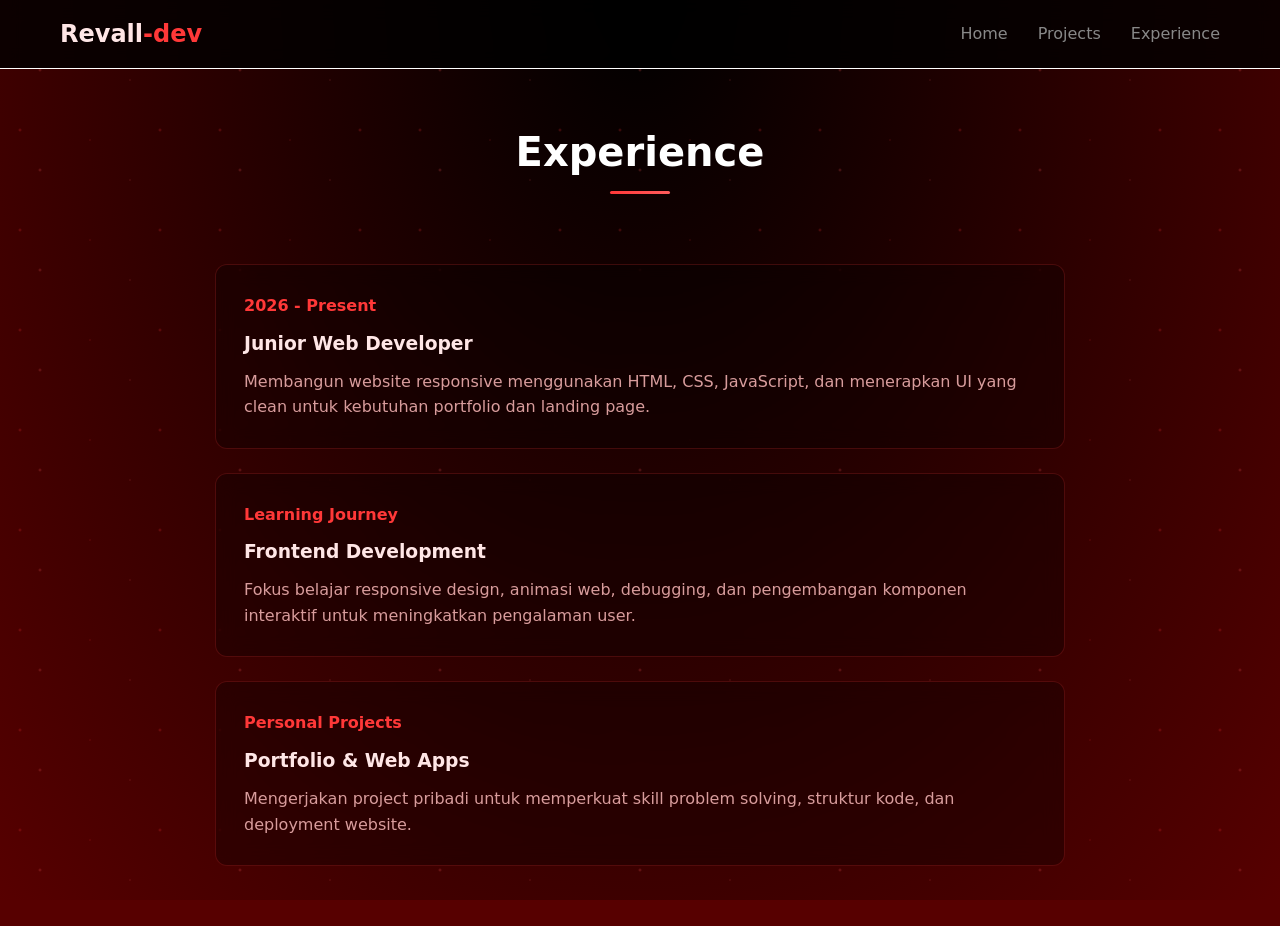
<file: experience.html>
<!DOCTYPE html>
<html lang="id">
<head>
    <meta charset="UTF-8">
    <meta name="viewport" content="width=device-width, initial-scale=1.0">
    <title>Experience - Revaldo</title>
    <link rel="stylesheet" href="style.css">
</head>
<body>
    <header id="navbar">
        <nav class="nav-container animate-on-scroll slide-in-top">
            <a href="index.html" class="logo">Revall<span class="logo-accent">-dev</span></a>
            <ul class="nav-menu" id="nav-menu">
                <li><a href="index.html" class="nav-link">Home</a></li>
                <li><a href="projects.html" class="nav-link">Projects</a></li>
                <li><a href="experience.html" class="nav-link active">Experience</a></li>
            </ul>
            <div class="hamburger" id="hamburger">
                <span></span>
                <span></span>
                <span></span>
            </div>
        </nav>
    </header>

    <main>
        <section class="section page-hero">
            <div class="container">
                <h1 class="section-title">Experience</h1>
                <div class="experience-list">
                    <article class="experience-card slide-in-up">
                        <span class="experience-date">2026 - Present</span>
                        <h3>Junior Web Developer</h3>
                        <p>Membangun website responsive menggunakan HTML, CSS, JavaScript, dan menerapkan UI yang clean untuk kebutuhan portfolio dan landing page.</p>
                    </article>
                    <article class="experience-card slide-in-up">
                        <span class="experience-date">Learning Journey</span>
                        <h3>Frontend Development</h3>
                        <p>Fokus belajar responsive design, animasi web, debugging, dan pengembangan komponen interaktif untuk meningkatkan pengalaman user.</p>
                    </article>
                    <article class="experience-card slide-in-up">
                        <span class="experience-date">Personal Projects</span>
                        <h3>Portfolio & Web Apps</h3>
                        <p>Mengerjakan project pribadi untuk memperkuat skill problem solving, struktur kode, dan deployment website.</p>
                    </article>
                </div>
            </div>
        </sectiokeon>
    </main>

    <script src="script.js"></script>
</body>
</html>
</file>
<file: style.css>
:root {
  --bg-1: #570000;
  --bg-2: #000000;
  --text: #FFE6E6;
  --muted: #D89C9C;
  --accent: #FF3838;
  --accent-2: #FF5C5C;
  --card: #3b0202;
  --card-2: #ffffff;
  --shadow: 0 10px 30px rgba(255, 56, 56, 0.15);
}

* {
  margin: 0;
  padding: 0;
  box-sizing: border-box;
}

html {
  scroll-behavior: smooth;
  overflow-x: hidden;
}

body {
  width: 100%;
  max-width: 100vw;
  font-family: system-ui, -apple-system, 'Segoe UI', Roboto, Ubuntu, Cantarell, 'Noto Sans', sans-serif;
  background: var(--bg-1);
  color: var(--text);
  line-height: 1.6;
  overflow-x: hidden;
}

/* Background with animated stars */
body::before {
  content: '';
  position: fixed;
  top: 0;
  left: 0;
  width: 100%;
  height: 100%;
  background: 
    radial-gradient(ellipse at top, var(--bg-2) 0%, var(--bg-1) 100%);
  z-index: -2;
}

body::after {
  content: '';
  position: fixed;
  top: 0;
  left: 0;
  width: 100%;
  height: 100%;
  background: 
    radial-gradient(2px 2px at 20px 30px, var(--accent), transparent),
    radial-gradient(2px 2px at 40px 70px, var(--accent-2), transparent),
    radial-gradient(1px 1px at 90px 40px, var(--accent), transparent),
    radial-gradient(1px 1px at 130px 80px, var(--accent-2), transparent),
    radial-gradient(2px 2px at 160px 30px, var(--accent), transparent);
  background-repeat: repeat;
  background-size: 200px 100px;
  animation: stars 20s linear infinite;
  opacity: 0.3;
  z-index: -1;
}

@keyframes stars {
  from { transform: translateY(0px); }
  to { transform: translateY(-100px); }
}

main,
section,
.container {
  max-width: 100%;
  overflow-x: clip;
}

.container {
  max-width: 1200px;
  margin: 0 auto;
  padding: 0 20px;
}

.section {
  padding: 60px 0;
}



.section-title {
  font-size: 2.5rem;
  font-weight: 700;
  text-align: center;
  margin-bottom: 80px;
  color: #ffffff;
  position: relative;
}

.section-title::after {
  content: '';
  position: absolute;
  bottom: -10px;
  left: 50%;
  transform: translateX(-50%);
  width: 60px;
  height: 3px;
  background: linear-gradient(90deg, var(--accent), var(--accent-2));
  border-radius: 2px;
}

#navbar {
  position: fixed;
  top: 0;
  width: 100%;
  background: rgba(0, 0, 0, 0.8);
  backdrop-filter: blur(10px);
  border-bottom: 1px solid rgb(255, 255, 255);
  z-index: 1000;
  transition: all 0.3s ease;
}

.nav-container {
  display: flex;
  justify-content: space-between;
  align-items: center;
  padding: 15px 20px;
  max-width: 1200px;
  margin: 0 auto;
}

.logo {
  font-size: 1.5rem;
  font-weight: 700;
  color: var(--text);
}

.logo-accent {
  color: var(--accent);
}

.nav-menu {
  display: flex;
  list-style: none;
  gap: 30px;
}

.nav-link {
  color: #888888; /* grey color for non-hover state */
  text-decoration: none;
  font-weight: 500;
  transition: all 0.3s ease;
  position: relative;
}

.nav-link.active,
.nav-link:hover {
  color: white;
}

.nav-link::after {
  content: '';
  position: absolute;
  bottom: -5px;
  left: 0;
  width: 0;
  height: 2px;
  background: var(--accent);
  transition: width 0.3s ease;
}

.nav-link.active::after,
.nav-link:hover::after {
  width: 100%;
}

.nav-social {
  display: flex;
  gap: 15px;
}

.social-icon {
  color: #888888;
  transition: all 0.3s ease;
  width: 40px;
  height: 40px;
  display: inline-flex;
  align-items: center;
  justify-content: center;
  border-radius: 50%;
  flex-shrink: 0;
}

.social-icon:hover {
  color: white;
  transform: scale(1.1);
  box-shadow: 0 0 15px rgba(255, 255, 255, 0.3);
}

.hamburger {
  display: none;
  flex-direction: column;
  cursor: pointer;
  gap: 4px;
}

.hamburger span {
  width: 25px;
  height: 3px;
  background: var(--text);
  transition: all 0.3s ease;
  border-radius: 2px;
}

.hamburger.active span:nth-child(1) {
  transform: rotate(45deg) translate(6px, 6px);
}

.hamburger.active span:nth-child(2) {
  opacity: 0;
}

.hamburger.active span:nth-child(3) {
  transform: rotate(-45deg) translate(6px, -6px);
}

.hero {
  min-height: 100vh;
  display: flex;
  align-items: center;
  padding: 80px 0 80px;
}

.hero-content {
  display: grid;
  grid-template-columns: 1fr 1fr;
  gap: 80px;
  align-items: center;
}

.hero-text {
  animation: slideInLeft 1s ease-out;
}

.greeting {
  color: var(--muted);
  font-size: 1.1rem;
  margin-bottom: 15px;
}

.hero-title {
  font-size: 3.5rem;
  font-weight: 700;
  margin-bottom: 20px;
  line-height: 1.2;
}

.cursor {
  color: var(--accent);
  animation: blink 1s infinite;
}

@keyframes blink {
  0%, 50% { opacity: 1; }
  51%, 100% { opacity: 0; }
}

.hero-quote {
  color: var(--muted);
  font-size: 1.1rem;
  margin-bottom: 35px;
}

.hero-buttons {
  display: flex;
  gap: 20px;
  margin-bottom: 40px;
}

.hero-social {
  display: flex;
  gap: 15px;
}

.hero-social-icon {
  color: var(--muted);
  width: 44px;
  height: 44px;
  display: inline-flex;
  align-items: center;
  justify-content: center;
  border-radius: 50%;
  transition: all 0.3s ease;
  background: rgba(14, 33, 64, 0.5);
  backdrop-filter: blur(5px);
  flex-shrink: 0;
}

.hero-social-icon:hover {
  color: white;
  transform: scale(1.1);
  background: rgba(0, 0, 0, 0.1);
  box-shadow: 0 0 20px rgba(0, 0, 0, 0.3);
}

/* Avatar and Solar System */
.hero-visual {
  width: 100%;
  max-width: 100%;
  display: flex;
  justify-content: center;
  overflow: visible;
  animation: slideInRight 1s ease-out;
}

.avatar-container {
  position: relative;
  width: 500px;
  max-width: 100%;
  height: 500px;
  display: flex;
  align-items: center;
  justify-content: center;
}

/* Matahari (Sun) - Elemento visual */
.sun-core {
  width: 190px;
  height: 190px;
  border-radius: 50%;
  position: absolute;
  top: 50%;
  left: 50%;
  transform: translate(-50%, -50%);
  border: 4px solid #FFD700;
  box-shadow:
    0 0 40px rgba(255, 215, 0, 0.8),
    0 0 80px rgba(255, 215, 0, 0.5),
    0 0 120px rgba(255, 215, 0, 0.3),
    inset 0 0 30px rgba(255, 215, 0, 0.4);
  animation: sunGlow 3s ease-in-out infinite alternate;
  cursor: pointer;
  transition: transform 0.3s ease;
  overflow: hidden;
}

.sun-core img {
  width: 100%;
  height: 100%;
  border-radius: 50%;
  object-fit: cover;
}

.sun-core:hover {
  transform: translate(-50%, -50%) scale(1.1);
}

/* Orbit Icon Buttons */
.orbit-icon {
  position: absolute;
  top: 50%;
  left: 50%;
  width: 58px;
  height: 58px;
  border-radius: 50%;
  font-size: 10px;
  font-weight: bold;
  color: var(--text);
  cursor: pointer;
  transition: all 0.3s ease;
  transform-origin: 0 0;
}

.orbit-icon img {
  width: 100%;
  height: 100%;
  border-radius: 50%;
  object-fit: cover;
}

.orbit-icon:hover {
  background: rgba(255, 56, 56, 0.4);
  transform: scale(1.2);
  box-shadow: 0 0 10px rgba(255, 56, 56, 0.5);
}

@keyframes sunGlow {
  0% {
    box-shadow:
      0 0 40px rgba(255, 215, 0, 0.8),
      0 0 80px rgba(255, 215, 0, 0.5),
      0 0 120px rgba(255, 215, 0, 0.3),
      inset 0 0 30px rgba(255, 215, 0, 0.4);
  }
  100% {
    box-shadow:
      0 0 50px rgba(255, 215, 0, 1),
      0 0 100px rgba(255, 215, 0, 0.7),
      0 0 150px rgba(255, 215, 0, 0.4),
      inset 0 0 40px rgba(255, 215, 0, 0.6);
  }
}




@keyframes slideInLeft {
  from {
    opacity: 0;
    transform: translateX(-50px);
  }
  to {
    opacity: 1;
    transform: translateX(0);
  }
}

@keyframes slideInRight {
  from {
    opacity: 0;
    transform: translateX(50px);
  }
  to {
    opacity: 1;
    transform: translateX(0);
  }
}

/* Orbit rotation animations */
@keyframes rotate {
  from {
    transform: translate(-50%, -50%) rotate(0deg);
  }
  to {
    transform: translate(-50%, -50%) rotate(360deg);
  }
}

@keyframes counterRotate {
  from {
    transform: translate(-50%, -50%) rotate(0deg);
  }
  to {
    transform: translate(-50%, -50%) rotate(-360deg);
  }
}















.glow-genz-button {
  background: transparent;
  border: 2px solid var(--accent);
  border-radius: 12px;
  color: var(--accent);
  font-weight: 700;
  font-size: 18px;
  padding: 12px 36px;
  cursor: pointer;
  transition: all 0.3s ease;
  text-transform: uppercase;
  letter-spacing: 1.5px;
  font-family: system-ui, -apple-system, 'Segoe UI', Roboto, Ubuntu, Cantarell, 'Noto Sans', sans-serif;
  position: relative;
  overflow: hidden;
}

.glow-genz-button::before {
  content: '';
  position: absolute;
  top: 0;
  left: -100%;
  width: 100%;
  height: 100%;
  background: linear-gradient(45deg, var(--accent), var(--accent-2), #FF7F7F, #FF3838);
  background-size: 400% 400%;
  animation: glowGradient 4s ease infinite;
  opacity: 0;
  transition: opacity 0.3s ease;
}

.glow-genz-button:hover {
  color: white;
  border-color: var(--accent-2);
  box-shadow: 0 0 25px rgba(255, 56, 56, 1), 0 0 50px rgba(255, 92, 92, 0.8);
  transform: scale(1.05);
}

.glow-genz-button:hover::before {
  opacity: 1;
}

@keyframes glowGradient {
  0% {
    background-position: 0% 50%;
  }
  50% {
    background-position: 100% 50%;
  }
  100% {
    background-position: 0% 50%;
  }
}

@media (max-width: 1024px) {
  .hero-content {
    grid-template-columns: 1fr;
    gap: 50px;
    text-align: center;
  }

  .hero-social {
    justify-content: center;
  }

  .hero-title {
    font-size: 3rem;
  }


}

@media (max-width: 768px) {
  .nav-menu {
    position: fixed;
    top: 70px;
    left: -100%;
    width: 100%;
    background: rgba(6, 21, 38, 0.95);
    backdrop-filter: blur(10px);
    flex-direction: column;
    padding: 20px;
    transition: left 0.3s ease;
    border-bottom: 1px solid rgba(56, 182, 255, 0.1);
  }

  .nav-menu.active {
    left: 0;
  }

  .hamburger {
    display: flex;
  }

  .hero-content {
    gap: 40px;
  }

  .hero-social {
    justify-content: center;
  }

  .hero-title {
    font-size: 2.5rem;
  }

  .section-title {
    font-size: 2rem;
  }

  .hero-buttons {
    flex-direction: column;
    align-items: center;
  }

  .avatar-container {
    width: 420px;
    height: 420px;
  }

  .sun-core {
    width: 170px;
    height: 170px;
  }



  .earth-container {
    width: 30px;
    height: 30px;
    top: -15px;
  }

  .orbit-icon.html,
  .orbit-icon.css,
  .orbit-icon.js,
  .orbit-icon.react,
  .orbit-icon.nodejs,
  .orbit-icon.python,
  .orbit-icon.git {
    width: 48px;
    height: 48px;
  }

  .moon-orbit {
    width: 60px;
    height: 60px;
  }

  .orbit-icon.moon {
    width: 9px;
    height: 9px;
    top: -4.5px;
  }


}

@media (max-width: 640px) {
  .container {
    padding: 0 15px;
  }

  .section {
    padding: 60px 0;
  }

  .hero-content {
    gap: 30px;
  }

  .hero-social {
    justify-content: center;
  }

  .greeting {
    font-size: 1rem;
  }

  .hero-title {
    font-size: 2rem;
  }

  .hero-quote {
    font-size: 1rem;
  }

  .avatar-container {
    width: 340px;
    height: 340px;
  }

  .sun-core {
    width: 155px;
    height: 155px;
  }



  .earth-container {
    width: 24px;
    height: 24px;
    top: -12px;
  }

  .orbit-icon.html,
  .orbit-icon.css,
  .orbit-icon.js,
  .orbit-icon.react,
  .orbit-icon.nodejs,
  .orbit-icon.python,
  .orbit-icon.git {
    width: 42px;
    height: 42px;
  }

  .moon-orbit {
    width: 40px;
    height: 40px;
  }

  .orbit-icon.moon {
    width: 7px;
    height: 7px;
    top: -3.5px;
  }

  .nav-container {
    padding: 12px 15px;
  }

  .hero-text,
  .hero-visual,
  .slide-in-left,
  .slide-in-right {
    animation: none;
    transform: none;
  }


}

.about-content {
  display: grid;
  grid-template-columns: 1fr 1fr;
  gap: 80px;
  align-items: center;
  margin-top: 60px;
}

.about-text p {
  margin-bottom: 20px;
  line-height: 1.8;
  color: var(--muted);
}

.skills h3 {
  color: var(--text);
  margin-bottom: 20px;
  font-size: 1.2rem;
}

.skills-grid {
  display: flex;
  flex-wrap: wrap;
  gap: 10px;
}

.skill-tag {
  background: rgba(255, 56, 56, 0.1);
  color: var(--accent);
  padding: 8px 16px;
  border-radius: 20px;
  font-size: 0.9rem;
  border: 1px solid rgba(255, 56, 56, 0.3);
  transition: all 0.3s ease;
}

.skill-tag:hover {
  background: var(--accent);
  color: white;
  transform: scale(1.05);
}

.about-visual {
  display: flex;
  justify-content: center;
  align-items: center;
}

.code-animation {
  background: rgba(0, 0, 0, 0.5);
  border: 1px solid rgba(255, 56, 56, 0.3);
  border-radius: 12px;
  padding: 30px;
  font-family: 'Courier New', monospace;
  font-size: 1.1rem;
  color: var(--accent);
  box-shadow: 0 10px 30px rgba(0, 0, 0, 0.3);
}

.code-line {
  margin-bottom: 8px;
}

.code-line.indent {
  margin-left: 20px;
}

.projects-grid {
  display: grid;
  grid-template-columns: repeat(auto-fit, minmax(350px, 1fr));
  gap: 40px;
  margin-top: 60px;
}

.project-card {
  background: rgba(0, 0, 0, 0.3);
  border: 1px solid rgba(255, 56, 56, 0.2);
  border-radius: 12px;
  overflow: hidden;
  transition: all 0.3s ease;
  backdrop-filter: blur(10px);
}

.project-card:hover {
  transform: translateY(-10px);
  box-shadow: 0 20px 40px rgba(255, 56, 56, 0.2);
  border-color: var(--accent);
}

.project-image img {
  width: 100%;
  height: 200px;
  object-fit: cover;
}

.project-content {
  padding: 25px;
}

.project-content h3 {
  color: var(--text);
  margin-bottom: 15px;
  font-size: 1.3rem;
}

.project-content p {
  color: var(--muted);
  margin-bottom: 20px;
  line-height: 1.6;
}

.project-tech {
  display: flex;
  flex-wrap: wrap;
  gap: 8px;
  margin-bottom: 20px;
}

.project-tech span {
  background: rgba(255, 56, 56, 0.1);
  color: var(--accent);
  padding: 4px 12px;
  border-radius: 15px;
  font-size: 0.8rem;
  border: 1px solid rgba(255, 56, 56, 0.3);
}

.project-links {
  display: flex;
  gap: 15px;
}

.project-link {
  color: var(--accent);
  text-decoration: none;
  font-weight: 500;
  transition: all 0.3s ease;
  padding: 8px 16px;
  border: 1px solid var(--accent);
  border-radius: 6px;
}

.project-link:hover {
  background: var(--accent);
  color: white;
}

.contact-content {
  display: grid;
  grid-template-columns: 1fr 1fr;
  gap: 80px;
  margin-top: 60px;
}

.contact-info p {
  color: var(--muted);
  margin-bottom: 30px;
  line-height: 1.8;
}

.contact-details {
  margin-bottom: 30px;
}

.contact-item {
  display: flex;
  align-items: center;
  gap: 15px;
  margin-bottom: 20px;
  color: var(--muted);
}

.contact-item svg {
  color: var(--accent);
  flex-shrink: 0;
}

.contact-item span {
  font-weight: 500;
}

.social-links {
  display: flex;
  gap: 20px;
}

.social-link {
  color: var(--muted);
  transition: all 0.3s ease;
  width: 50px;
  height: 50px;
  display: inline-flex;
  align-items: center;
  justify-content: center;
  border-radius: 50%;
  background: rgba(0, 0, 0, 0.3);
  border: 1px solid rgba(255, 56, 56, 0.2);
  flex-shrink: 0;
}

.social-link:hover {
  color: var(--accent);
  transform: scale(1.1);
  box-shadow: 0 0 20px rgba(255, 56, 56, 0.3);
}

.contact-form {
  background: rgba(0, 0, 0, 0.3);
  border: 1px solid rgba(255, 56, 56, 0.2);
  border-radius: 12px;
  padding: 30px;
  backdrop-filter: blur(10px);
}

.form-group {
  margin-bottom: 20px;
}

.form-group input,
.form-group textarea {
  width: 100%;
  padding: 15px;
  background: rgba(0, 0, 0, 0.5);
  border: 1px solid rgba(255, 56, 56, 0.3);
  border-radius: 8px;
  color: var(--text);
  font-family: inherit;
  transition: all 0.3s ease;
}

.form-group input:focus,
.form-group textarea:focus {
  outline: none;
  border-color: var(--accent);
  box-shadow: 0 0 10px rgba(255, 56, 56, 0.3);
}

.form-group input::placeholder,
.form-group textarea::placeholder {
  color: var(--muted);
}

.page-hero {
  padding-top: 120px;
  min-height: 100vh;
}

.page-subtitle {
  max-width: 680px;
  margin: -50px auto 40px;
  text-align: center;
  color: var(--muted);
}

.logo {
  text-decoration: none;
}

.project-admin-form {
  max-width: 720px;
  margin: 0 auto 60px;
  padding: 30px;
  background: rgba(0, 0, 0, 0.3);
  border: 1px solid rgba(255, 56, 56, 0.2);
  border-radius: 12px;
  backdrop-filter: blur(10px);
}

.project-admin-panel {
  display: none;
}

.project-form-actions {
  display: flex;
  flex-wrap: wrap;
  gap: 12px;
  align-items: center;
}

.project-edit,
.project-delete,
.project-cancel-edit {
  background: transparent;
  cursor: pointer;
  font-family: inherit;
}

.project-cancel-edit {
  display: none;
}

.experience-list {
  display: grid;
  gap: 24px;
  max-width: 850px;
  margin: 0 auto;
}

.experience-card {
  padding: 28px;
  background: rgba(0, 0, 0, 0.3);
  border: 1px solid rgba(255, 56, 56, 0.2);
  border-radius: 12px;
  backdrop-filter: blur(10px);
}

.experience-date {
  color: var(--accent);
  font-weight: 700;
}

.experience-card h3 {
  margin: 10px 0;
  color: var(--text);
}

.experience-card p {
  color: var(--muted);
}

.slide-in-left {
  transform: translateX(-30px);
  opacity: 0;
  transition: all 1.5s ease;
}

.slide-in-right {
  transform: translateX(30px);
  opacity: 0;
  transition: all 1.5s ease;
}

.slide-in-up {
  transform: translateY(30px);
  opacity: 0;
  transition: all 1.5s ease;
}

@media (max-width: 1024px) {
  .about-content,
  .contact-content {
    grid-template-columns: 1fr;
    gap: 50px;
  }

  .projects-grid {
    grid-template-columns: 1fr;
  }
}

@media (max-width: 768px) {
  .about-content,
  .contact-content {
    gap: 40px;
  }

  .projects-grid {
    gap: 30px;
  }

  .project-content {
    padding: 20px;
  }

  .contact-form {
    padding: 25px;
  }
}

@media (max-width: 640px) {
  .about-content,
  .contact-content {
    gap: 30px;
  }

  .skills-grid {
    justify-content: center;
  }

  .project-links {
    flex-direction: column;
  }

  .social-links {
    justify-content: center;
  }
}
</file>
